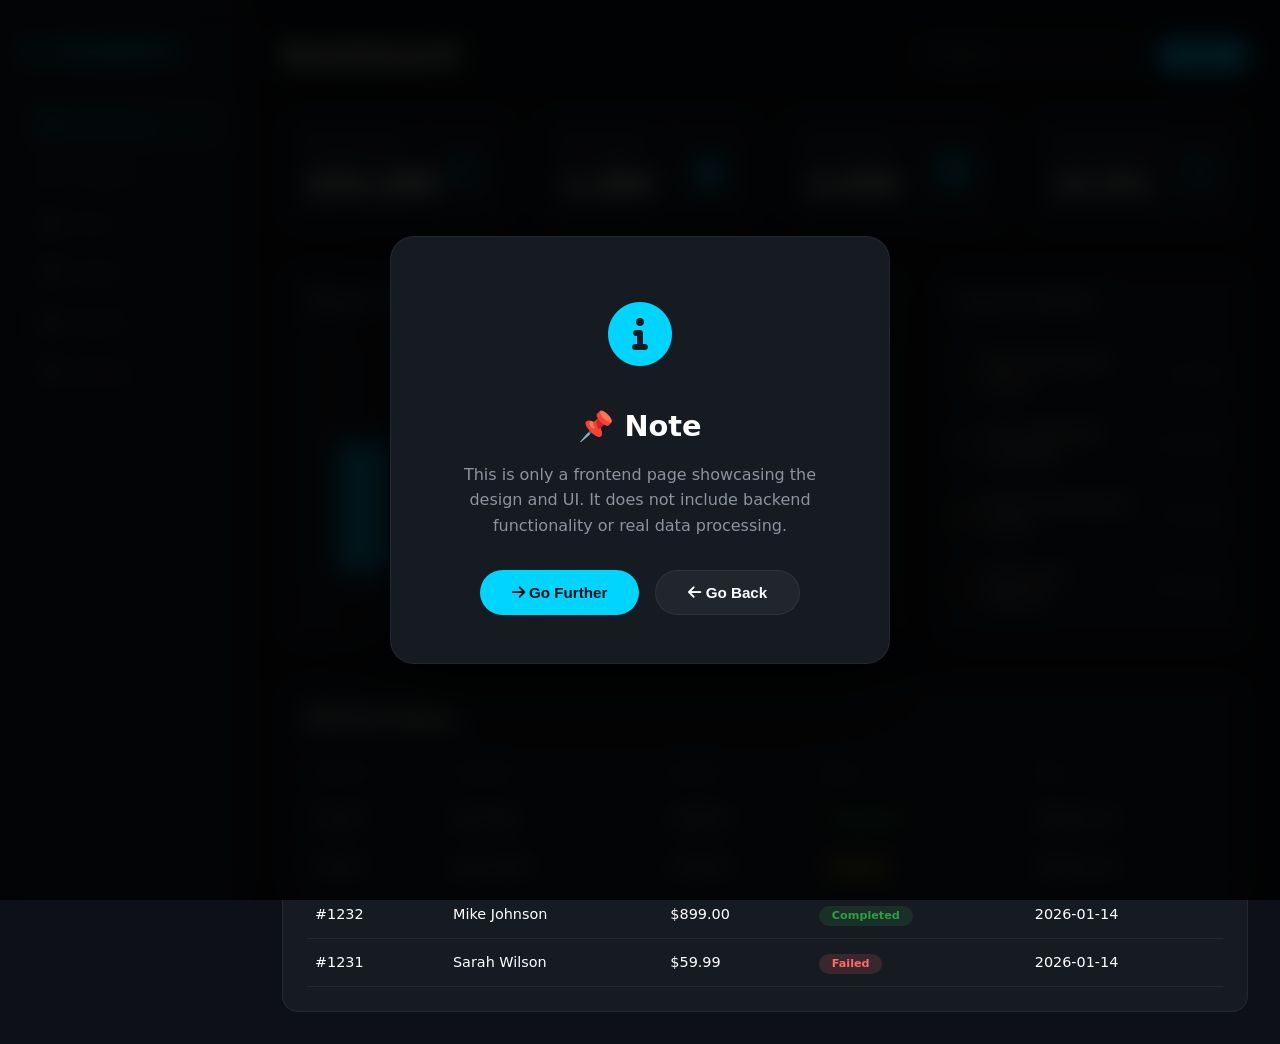
<file: Dashboard Analytics index.html>
<!DOCTYPE html>
<html lang="en">
<head>
  <meta charset="UTF-8">
  <meta name="viewport" content="width=device-width, initial-scale=1.0">
  <title>Dashboard Analytics - Data Visualization</title>
  <link rel="stylesheet" href="https://cdnjs.cloudflare.com/ajax/libs/font-awesome/6.0.0-beta3/css/all.min.css">
  <style>
    * {
      margin: 0;
      padding: 0;
      box-sizing: border-box;
    }

    :root {
      --primary: #00D4FF;
      --primary-dark: #0099CC;
      --secondary: #FF6B6B;
      --accent: #FFD93D;
      --dark: #0D1117;
      --dark-surface: #161B22;
      --text: #FFFFFF;
      --text-muted: #8B949E;
      --border: rgba(255, 255, 255, 0.06);
    }

    body {
      font-family: 'Inter', system-ui, -apple-system, sans-serif;
      background: var(--dark);
      color: var(--text);
      line-height: 1.6;
    }

    .container {
      max-width: 1400px;
      margin: 0 auto;
      padding: 0 2rem;
    }

    /* Sidebar */
    .dashboard {
      display: flex;
      min-height: 100vh;
    }

    .sidebar {
      width: 250px;
      background: var(--dark-surface);
      border-right: 1px solid var(--border);
      padding: 2rem 1.5rem;
      position: fixed;
      top: 0;
      left: 0;
      bottom: 0;
      overflow-y: auto;
    }

    .sidebar-logo {
      font-size: 1.5rem;
      font-weight: 700;
      color: var(--primary);
      margin-bottom: 2rem;
      display: block;
      text-decoration: none;
    }

    .sidebar-nav {
      list-style: none;
    }

    .sidebar-nav li {
      margin-bottom: 0.25rem;
    }

    .sidebar-nav a {
      display: flex;
      align-items: center;
      gap: 0.75rem;
      padding: 0.7rem 1rem;
      border-radius: 10px;
      color: var(--text-muted);
      text-decoration: none;
      transition: all 0.3s;
      font-size: 0.9rem;
    }

    .sidebar-nav a:hover,
    .sidebar-nav a.active {
      background: rgba(0, 212, 255, 0.08);
      color: var(--text);
    }

    .sidebar-nav a.active {
      color: var(--primary);
    }

    .sidebar-nav a i {
      width: 20px;
      text-align: center;
    }

    .main-content {
      margin-left: 250px;
      flex: 1;
      padding: 2rem;
    }

    /* Header */
    .dashboard-header {
      display: flex;
      justify-content: space-between;
      align-items: center;
      margin-bottom: 2rem;
      flex-wrap: wrap;
      gap: 1rem;
    }

    .dashboard-header h1 {
      font-size: 1.8rem;
    }

    .header-actions {
      display: flex;
      gap: 1rem;
      align-items: center;
    }

    .header-actions input {
      background: var(--dark-surface);
      border: 1px solid var(--border);
      border-radius: 50px;
      padding: 0.5rem 1.5rem;
      color: var(--text);
      outline: none;
      font-size: 0.9rem;
    }

    .header-actions input:focus {
      border-color: var(--primary);
    }

    /* Stats Cards */
    .stats-grid {
      display: grid;
      grid-template-columns: repeat(4, 1fr);
      gap: 1.5rem;
      margin-bottom: 2rem;
    }

    .stat-card {
      background: var(--dark-surface);
      border: 1px solid var(--border);
      border-radius: 16px;
      padding: 1.5rem;
      display: flex;
      justify-content: space-between;
      align-items: center;
      transition: all 0.3s;
    }

    .stat-card:hover {
      border-color: rgba(0, 212, 255, 0.2);
      transform: translateY(-2px);
    }

    .stat-info .label {
      color: var(--text-muted);
      font-size: 0.85rem;
    }

    .stat-info .value {
      font-size: 1.8rem;
      font-weight: 700;
      margin-top: 0.25rem;
    }

    .stat-icon {
      width: 50px;
      height: 50px;
      background: rgba(0, 212, 255, 0.08);
      border-radius: 12px;
      display: flex;
      align-items: center;
      justify-content: center;
      font-size: 1.5rem;
      color: var(--primary);
    }

    /* Charts Grid */
    .charts-grid {
      display: grid;
      grid-template-columns: 2fr 1fr;
      gap: 1.5rem;
      margin-bottom: 2rem;
    }

    .chart-card {
      background: var(--dark-surface);
      border: 1px solid var(--border);
      border-radius: 16px;
      padding: 1.5rem;
    }

    .chart-card h3 {
      font-size: 1rem;
      margin-bottom: 1.5rem;
      color: var(--text-muted);
    }

    .chart-placeholder {
      width: 100%;
      height: 250px;
      background: rgba(255, 255, 255, 0.02);
      border-radius: 12px;
      display: flex;
      align-items: flex-end;
      justify-content: center;
      gap: 1.5rem;
      padding: 1rem 2rem;
    }

    .bar {
      flex: 1;
      background: var(--primary);
      border-radius: 6px 6px 0 0;
      min-height: 20px;
      transition: all 0.5s;
      opacity: 0.7;
      position: relative;
    }

    .bar:hover {
      opacity: 1;
    }

    .bar-label {
      position: absolute;
      bottom: -25px;
      left: 50%;
      transform: translateX(-50%);
      font-size: 0.65rem;
      color: var(--text-muted);
    }

    /* Activity List */
    .activity-list {
      list-style: none;
    }

    .activity-item {
      display: flex;
      align-items: center;
      gap: 1rem;
      padding: 0.75rem 0;
      border-bottom: 1px solid var(--border);
    }

    .activity-item:last-child {
      border-bottom: none;
    }

    .activity-dot {
      width: 8px;
      height: 8px;
      border-radius: 50%;
      flex-shrink: 0;
    }

    .activity-dot.green { background: #2EA043; }
    .activity-dot.blue { background: var(--primary); }
    .activity-dot.yellow { background: var(--accent); }
    .activity-dot.red { background: var(--secondary); }

    .activity-text {
      flex: 1;
      font-size: 0.9rem;
    }

    .activity-time {
      color: var(--text-muted);
      font-size: 0.75rem;
    }

    /* Tables */
    .table-section {
      background: var(--dark-surface);
      border: 1px solid var(--border);
      border-radius: 16px;
      padding: 1.5rem;
      overflow-x: auto;
    }

    .table-section h3 {
      margin-bottom: 1rem;
    }

    table {
      width: 100%;
      border-collapse: collapse;
    }

    th {
      text-align: left;
      padding: 0.75rem 0.5rem;
      color: var(--text-muted);
      font-weight: 500;
      font-size: 0.8rem;
      border-bottom: 1px solid var(--border);
    }

    td {
      padding: 0.75rem 0.5rem;
      font-size: 0.9rem;
      border-bottom: 1px solid var(--border);
    }

    .status-badge {
      padding: 0.2rem 0.8rem;
      border-radius: 50px;
      font-size: 0.7rem;
      font-weight: 600;
    }

    .status-badge.completed {
      background: rgba(46, 160, 67, 0.15);
      color: #2EA043;
    }

    .status-badge.pending {
      background: rgba(255, 217, 61, 0.15);
      color: var(--accent);
    }

    .status-badge.failed {
      background: rgba(255, 107, 107, 0.15);
      color: var(--secondary);
    }

    /* Modal Overlay */
    .modal-overlay {
      position: fixed;
      top: 0;
      left: 0;
      right: 0;
      bottom: 0;
      background: rgba(0, 0, 0, 0.85);
      backdrop-filter: blur(12px);
      display: flex;
      align-items: center;
      justify-content: center;
      z-index: 9999;
      padding: 1rem;
      animation: fadeIn 0.3s ease;
    }

    @keyframes fadeIn {
      from { opacity: 0; transform: scale(0.95); }
      to { opacity: 1; transform: scale(1); }
    }

    .modal-content {
      background: var(--dark-surface);
      border: 1px solid var(--border);
      border-radius: 24px;
      padding: 3rem;
      max-width: 500px;
      width: 100%;
      text-align: center;
      box-shadow: 0 30px 80px rgba(0, 0, 0, 0.6);
    }

    .modal-icon {
      font-size: 4rem;
      color: var(--primary);
      margin-bottom: 1rem;
    }

    .modal-content h2 {
      font-size: 1.8rem;
      font-weight: 700;
      margin-bottom: 0.75rem;
    }

    .modal-content p {
      color: var(--text-muted);
      margin-bottom: 2rem;
      line-height: 1.6;
    }

    .modal-buttons {
      display: flex;
      gap: 1rem;
      justify-content: center;
      flex-wrap: wrap;
    }

    .modal-btn-primary {
      background: var(--primary);
      color: var(--dark);
      padding: 0.8rem 2rem;
      border: none;
      border-radius: 50px;
      font-weight: 600;
      cursor: pointer;
      transition: all 0.3s;
      font-size: 0.95rem;
      min-width: 140px;
    }

    .modal-btn-primary:hover {
      transform: translateY(-2px);
      box-shadow: 0 8px 25px rgba(0, 212, 255, 0.3);
    }

    .modal-btn-secondary {
      background: rgba(255, 255, 255, 0.05);
      color: var(--text);
      padding: 0.8rem 2rem;
      border: 1px solid var(--border);
      border-radius: 50px;
      font-weight: 600;
      cursor: pointer;
      transition: all 0.3s;
      font-size: 0.95rem;
      min-width: 140px;
    }

    .modal-btn-secondary:hover {
      background: rgba(255, 255, 255, 0.08);
      transform: translateY(-2px);
    }

    /* Responsive */
    @media (max-width: 1200px) {
      .stats-grid {
        grid-template-columns: repeat(2, 1fr);
      }

      .charts-grid {
        grid-template-columns: 1fr;
      }
    }

    @media (max-width: 768px) {
      .sidebar {
        width: 70px;
        padding: 1rem 0.5rem;
      }

      .sidebar-logo {
        font-size: 1.2rem;
        text-align: center;
      }

      .sidebar-nav a span {
        display: none;
      }

      .sidebar-nav a {
        justify-content: center;
        padding: 0.7rem;
      }

      .main-content {
        margin-left: 70px;
        padding: 1rem;
      }

      .stats-grid {
        grid-template-columns: 1fr;
      }

      .dashboard-header h1 {
        font-size: 1.4rem;
      }

      .header-actions input {
        width: 150px;
      }

      .modal-content {
        padding: 2rem 1.5rem;
      }

      .modal-content h2 {
        font-size: 1.4rem;
      }

      .modal-buttons {
        flex-direction: column;
        align-items: stretch;
      }

      .modal-btn-primary,
      .modal-btn-secondary {
        width: 100%;
        min-width: unset;
      }
    }

    @media (max-width: 480px) {
      .container {
        padding: 0 1rem;
      }

      .main-content {
        padding: 0.75rem;
      }

      .modal-content {
        padding: 1.5rem 1rem;
      }

      .chart-placeholder {
        padding: 0.5rem;
        gap: 0.75rem;
      }
    }
  </style>
</head>
<body>
  <!-- Modal -->
  <div class="modal-overlay" id="projectModal">
    <div class="modal-content">
      <div class="modal-icon">
        <i class="fas fa-info-circle"></i>
      </div>
      <h2>📌 Note</h2>
      <p>This is only a frontend page showcasing the design and UI. It does not include backend functionality or real data processing.</p>
      <div class="modal-buttons">
        <button class="modal-btn-primary" id="stayBtn">
          <i class="fas fa-arrow-right"></i> Go Further
        </button>
        <button class="modal-btn-secondary" id="goBackBtn">
          <i class="fas fa-arrow-left"></i> Go Back
        </button>
      </div>
    </div>
  </div>

  <div class="dashboard">
    <!-- Sidebar -->
    <aside class="sidebar">
      <a href="#" class="sidebar-logo"><i class="fas fa-chart-line"></i> <span>Analytics</span></a>
      <ul class="sidebar-nav">
        <li><a href="#" class="active"><i class="fas fa-home"></i> <span>Dashboard</span></a></li>
        <li><a href="#"><i class="fas fa-chart-bar"></i> <span>Analytics</span></a></li>
        <li><a href="#"><i class="fas fa-users"></i> <span>Users</span></a></li>
        <li><a href="#"><i class="fas fa-shopping-cart"></i> <span>Orders</span></a></li>
        <li><a href="#"><i class="fas fa-file-alt"></i> <span>Reports</span></a></li>
        <li><a href="#"><i class="fas fa-cog"></i> <span>Settings</span></a></li>
      </ul>
    </aside>

    <!-- Main Content -->
    <main class="main-content">
      <!-- Header -->
      <div class="dashboard-header">
        <h1>Dashboard</h1>
        <div class="header-actions">
          <input type="text" placeholder="Search...">
          <button style="background: var(--primary); color: var(--dark); border: none; padding: 0.5rem 1.5rem; border-radius: 50px; font-weight: 600; cursor: pointer;">Export</button>
        </div>
      </div>

      <!-- Stats -->
      <div class="stats-grid">
        <div class="stat-card">
          <div class="stat-info">
            <div class="label">Total Revenue</div>
            <div class="value">$54,289</div>
          </div>
          <div class="stat-icon"><i class="fas fa-dollar-sign"></i></div>
        </div>
        <div class="stat-card">
          <div class="stat-info">
            <div class="label">Total Orders</div>
            <div class="value">1,284</div>
          </div>
          <div class="stat-icon"><i class="fas fa-shopping-bag"></i></div>
        </div>
        <div class="stat-card">
          <div class="stat-info">
            <div class="label">Active Users</div>
            <div class="value">3,456</div>
          </div>
          <div class="stat-icon"><i class="fas fa-users"></i></div>
        </div>
        <div class="stat-card">
          <div class="stat-info">
            <div class="label">Conversion Rate</div>
            <div class="value">12.5%</div>
          </div>
          <div class="stat-icon"><i class="fas fa-percentage"></i></div>
        </div>
      </div>

      <!-- Charts -->
      <div class="charts-grid">
        <div class="chart-card">
          <h3>Weekly Revenue</h3>
          <div class="chart-placeholder">
            <div class="bar" style="height: 60%; background: var(--primary);">
              <span class="bar-label">Mon</span>
            </div>
            <div class="bar" style="height: 85%; background: var(--primary);">
              <span class="bar-label">Tue</span>
            </div>
            <div class="bar" style="height: 45%; background: var(--primary);">
              <span class="bar-label">Wed</span>
            </div>
            <div class="bar" style="height: 95%; background: var(--primary);">
              <span class="bar-label">Thu</span>
            </div>
            <div class="bar" style="height: 70%; background: var(--primary);">
              <span class="bar-label">Fri</span>
            </div>
            <div class="bar" style="height: 100%; background: var(--primary);">
              <span class="bar-label">Sat</span>
            </div>
            <div class="bar" style="height: 55%; background: var(--primary);">
              <span class="bar-label">Sun</span>
            </div>
          </div>
        </div>

        <div class="chart-card">
          <h3>Recent Activity</h3>
          <ul class="activity-list">
            <li class="activity-item">
              <span class="activity-dot green"></span>
              <span class="activity-text">New order placed #1234</span>
              <span class="activity-time">2 min ago</span>
            </li>
            <li class="activity-item">
              <span class="activity-dot blue"></span>
              <span class="activity-text">User registration completed</span>
              <span class="activity-time">15 min ago</span>
            </li>
            <li class="activity-item">
              <span class="activity-dot yellow"></span>
              <span class="activity-text">Payment pending for #1232</span>
              <span class="activity-time">1 hour ago</span>
            </li>
            <li class="activity-item">
              <span class="activity-dot red"></span>
              <span class="activity-text">Server error detected</span>
              <span class="activity-time">2 hours ago</span>
            </li>
          </ul>
        </div>
      </div>

      <!-- Table -->
      <div class="table-section">
        <h3>Recent Orders</h3>
        <table>
          <thead>
            <tr>
              <th>Order ID</th>
              <th>Customer</th>
              <th>Amount</th>
              <th>Status</th>
              <th>Date</th>
            </tr>
          </thead>
          <tbody>
            <tr>
              <td>#1234</td>
              <td>John Doe</td>
              <td>$249.00</td>
              <td><span class="status-badge completed">Completed</span></td>
              <td>2026-01-15</td>
            </tr>
            <tr>
              <td>#1233</td>
              <td>Jane Smith</td>
              <td>$129.50</td>
              <td><span class="status-badge pending">Pending</span></td>
              <td>2026-01-15</td>
            </tr>
            <tr>
              <td>#1232</td>
              <td>Mike Johnson</td>
              <td>$899.00</td>
              <td><span class="status-badge completed">Completed</span></td>
              <td>2026-01-14</td>
            </tr>
            <tr>
              <td>#1231</td>
              <td>Sarah Wilson</td>
              <td>$59.99</td>
              <td><span class="status-badge failed">Failed</span></td>
              <td>2026-01-14</td>
            </tr>
          </tbody>
        </table>
      </div>
    </main>
  </div>

  <script>
    const modal = document.getElementById('projectModal');
    const stayBtn = document.getElementById('stayBtn');
    const goBackBtn = document.getElementById('goBackBtn');

    stayBtn.addEventListener('click', () => {
      modal.style.display = 'none';
    });

    goBackBtn.addEventListener('click', () => {
      window.location.href = 'index.html';
    });
  </script>
</body>
</html>
</file>
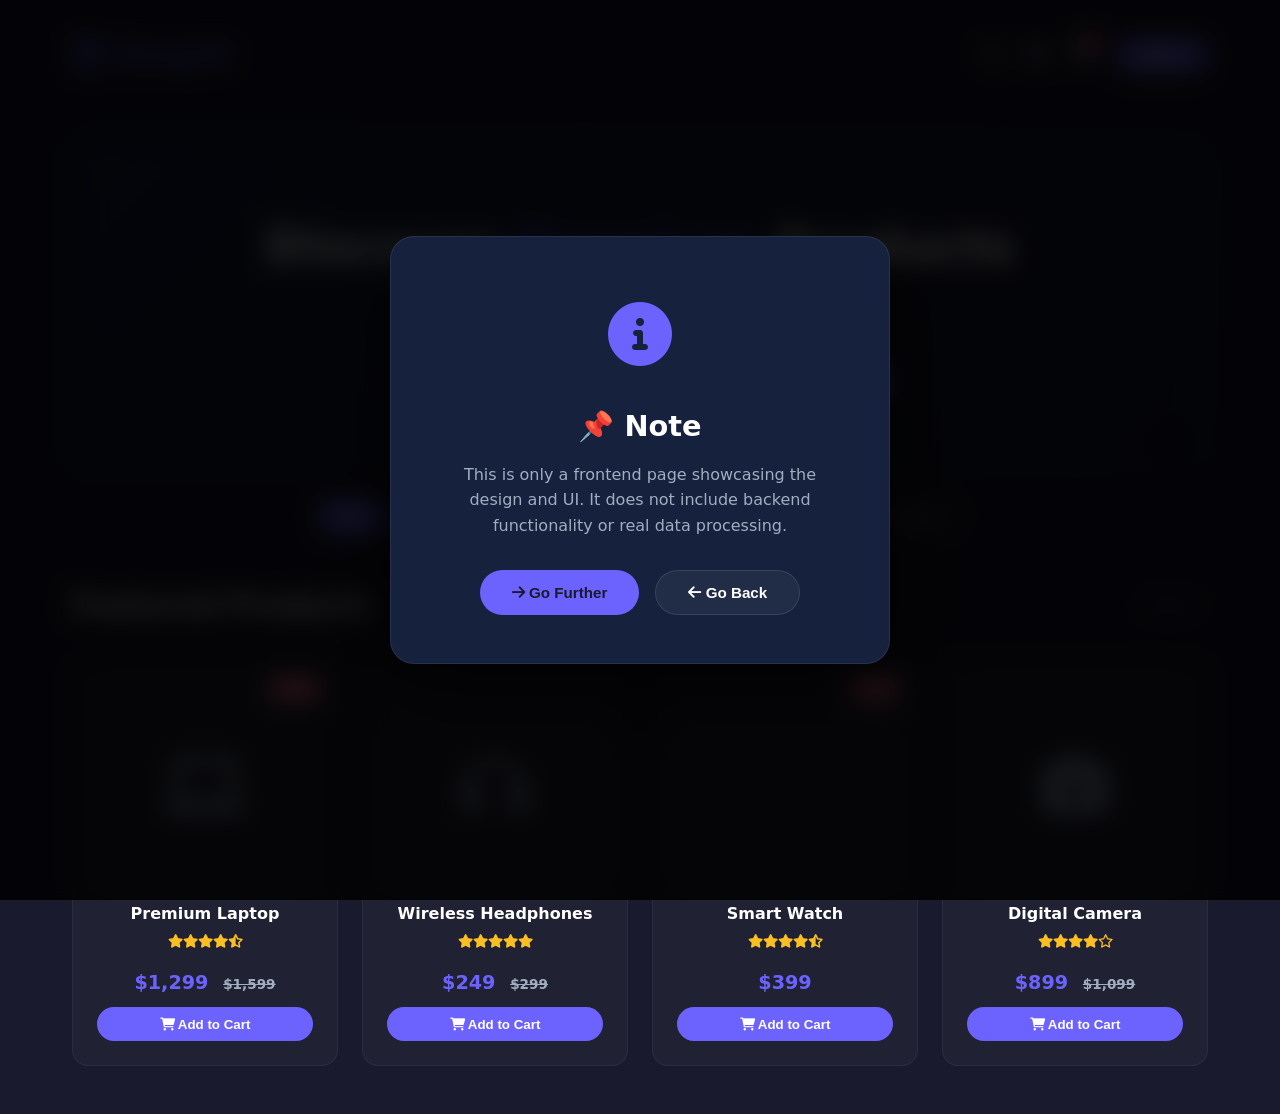
<file: E-commerce UI Kit index.html>
<!DOCTYPE html>
<html lang="en">
<head>
  <meta charset="UTF-8">
  <meta name="viewport" content="width=device-width, initial-scale=1.0">
  <title>E-commerce UI Kit - Modern Store</title>
  <link rel="stylesheet" href="https://cdnjs.cloudflare.com/ajax/libs/font-awesome/6.0.0-beta3/css/all.min.css">
  <style>
    * {
      margin: 0;
      padding: 0;
      box-sizing: border-box;
    }

    :root {
      --primary: #6C63FF;
      --primary-dark: #5A52D5;
      --secondary: #FF6584;
      --dark: #1A1A2E;
      --dark-surface: #16213E;
      --text: #FFFFFF;
      --text-muted: #a0aec0;
      --card-bg: rgba(255, 255, 255, 0.03);
    }

    body {
      font-family: 'Inter', system-ui, -apple-system, sans-serif;
      background: var(--dark);
      color: var(--text);
      line-height: 1.6;
    }

    .container {
      max-width: 1200px;
      margin: 0 auto;
      padding: 0 2rem;
    }

    /* Header */
    .header {
      padding: 2rem 0;
      border-bottom: 1px solid rgba(255, 255, 255, 0.05);
      display: flex;
      justify-content: space-between;
      align-items: center;
      flex-wrap: wrap;
      gap: 1rem;
    }

    .logo {
      font-size: 1.8rem;
      font-weight: 700;
      color: var(--primary);
      text-decoration: none;
    }

    .header-actions {
      display: flex;
      gap: 1.5rem;
      align-items: center;
    }

    .header-actions i {
      font-size: 1.2rem;
      color: var(--text-muted);
      cursor: pointer;
      transition: color 0.3s;
    }

    .header-actions i:hover {
      color: var(--text);
    }

    .cart-badge {
      position: relative;
    }

    .cart-badge::after {
      content: '3';
      position: absolute;
      top: -8px;
      right: -8px;
      background: var(--secondary);
      color: white;
      font-size: 0.6rem;
      padding: 0.15rem 0.4rem;
      border-radius: 50%;
    }

    /* Hero */
    .hero-banner {
      padding: 4rem 0;
      background: linear-gradient(135deg, var(--dark-surface), var(--dark));
      border-radius: 20px;
      margin: 2rem 0;
      text-align: center;
      border: 1px solid rgba(255, 255, 255, 0.05);
    }

    .hero-banner h1 {
      font-size: 3rem;
      font-weight: 800;
      margin-bottom: 1rem;
    }

    .hero-banner .highlight {
      color: var(--primary);
    }

    .hero-banner p {
      color: var(--text-muted);
      max-width: 500px;
      margin: 0 auto 2rem;
    }

    .search-bar {
      max-width: 500px;
      margin: 0 auto;
      display: flex;
      background: rgba(255, 255, 255, 0.05);
      border-radius: 50px;
      border: 1px solid rgba(255, 255, 255, 0.05);
      overflow: hidden;
    }

    .search-bar input {
      flex: 1;
      background: transparent;
      border: none;
      padding: 0.8rem 1.5rem;
      color: var(--text);
      outline: none;
      font-size: 0.95rem;
    }

    .search-bar button {
      background: var(--primary);
      border: none;
      color: white;
      padding: 0.8rem 2rem;
      cursor: pointer;
      font-weight: 600;
      transition: background 0.3s;
    }

    .search-bar button:hover {
      background: var(--primary-dark);
    }

    /* Categories */
    .categories {
      display: flex;
      gap: 1rem;
      flex-wrap: wrap;
      margin: 2rem 0;
      justify-content: center;
    }

    .category-btn {
      background: rgba(255, 255, 255, 0.03);
      border: 1px solid rgba(255, 255, 255, 0.05);
      color: var(--text-muted);
      padding: 0.5rem 1.5rem;
      border-radius: 50px;
      cursor: pointer;
      transition: all 0.3s;
      font-size: 0.9rem;
    }

    .category-btn:hover,
    .category-btn.active {
      background: var(--primary);
      color: white;
      border-color: var(--primary);
    }

    /* Products Grid */
    .products-header {
      display: flex;
      justify-content: space-between;
      align-items: center;
      margin: 3rem 0 2rem;
    }

    .products-header h2 {
      font-size: 1.8rem;
    }

    .products-grid {
      display: grid;
      grid-template-columns: repeat(4, 1fr);
      gap: 1.5rem;
      margin-bottom: 3rem;
    }

    .product-card {
      background: var(--card-bg);
      border: 1px solid rgba(255, 255, 255, 0.05);
      border-radius: 16px;
      padding: 1.5rem;
      transition: all 0.3s;
      text-align: center;
    }

    .product-card:hover {
      transform: translateY(-5px);
      border-color: rgba(108, 99, 255, 0.2);
      box-shadow: 0 20px 40px rgba(0, 0, 0, 0.3);
    }

    .product-image {
      width: 100%;
      height: 200px;
      background: rgba(255, 255, 255, 0.02);
      border-radius: 12px;
      display: flex;
      align-items: center;
      justify-content: center;
      margin-bottom: 1rem;
      font-size: 4rem;
      color: var(--text-muted);
    }

    .product-card h3 {
      font-size: 1rem;
      margin-bottom: 0.25rem;
    }

    .product-card .price {
      color: var(--primary);
      font-size: 1.2rem;
      font-weight: 700;
      margin: 0.5rem 0;
    }

    .product-card .old-price {
      color: var(--text-muted);
      font-size: 0.85rem;
      text-decoration: line-through;
      margin-left: 0.5rem;
    }

    .product-rating {
      color: #FBBF24;
      font-size: 0.85rem;
      margin-bottom: 1rem;
    }

    .add-to-cart {
      width: 100%;
      background: var(--primary);
      color: white;
      border: none;
      padding: 0.6rem;
      border-radius: 50px;
      cursor: pointer;
      font-weight: 600;
      transition: background 0.3s;
    }

    .add-to-cart:hover {
      background: var(--primary-dark);
    }

    .product-badge {
      position: absolute;
      top: 1rem;
      right: 1rem;
      background: var(--secondary);
      color: white;
      padding: 0.2rem 0.8rem;
      border-radius: 50px;
      font-size: 0.7rem;
      font-weight: 600;
    }

    .product-card {
      position: relative;
    }

    /* Modal Overlay */
    .modal-overlay {
      position: fixed;
      top: 0;
      left: 0;
      right: 0;
      bottom: 0;
      background: rgba(0, 0, 0, 0.85);
      backdrop-filter: blur(12px);
      display: flex;
      align-items: center;
      justify-content: center;
      z-index: 9999;
      padding: 1rem;
      animation: fadeIn 0.3s ease;
    }

    @keyframes fadeIn {
      from { opacity: 0; transform: scale(0.95); }
      to { opacity: 1; transform: scale(1); }
    }

    .modal-content {
      background: var(--dark-surface);
      border: 1px solid rgba(255, 255, 255, 0.08);
      border-radius: 24px;
      padding: 3rem;
      max-width: 500px;
      width: 100%;
      text-align: center;
      box-shadow: 0 30px 80px rgba(0, 0, 0, 0.6);
    }

    .modal-icon {
      font-size: 4rem;
      color: var(--primary);
      margin-bottom: 1rem;
    }

    .modal-content h2 {
      font-size: 1.8rem;
      font-weight: 700;
      margin-bottom: 0.75rem;
    }

    .modal-content p {
      color: var(--text-muted);
      margin-bottom: 2rem;
      line-height: 1.6;
    }

    .modal-buttons {
      display: flex;
      gap: 1rem;
      justify-content: center;
      flex-wrap: wrap;
    }

    .modal-btn-primary {
      background: var(--primary);
      color: var(--dark);
      padding: 0.8rem 2rem;
      border: none;
      border-radius: 50px;
      font-weight: 600;
      cursor: pointer;
      transition: all 0.3s;
      font-size: 0.95rem;
      min-width: 140px;
    }

    .modal-btn-primary:hover {
      transform: translateY(-2px);
      box-shadow: 0 8px 25px rgba(108, 99, 255, 0.3);
    }

    .modal-btn-secondary {
      background: rgba(255, 255, 255, 0.05);
      color: var(--text);
      padding: 0.8rem 2rem;
      border: 1px solid rgba(255, 255, 255, 0.1);
      border-radius: 50px;
      font-weight: 600;
      cursor: pointer;
      transition: all 0.3s;
      font-size: 0.95rem;
      min-width: 140px;
    }

    .modal-btn-secondary:hover {
      background: rgba(255, 255, 255, 0.1);
      transform: translateY(-2px);
    }

    /* Responsive */
    @media (max-width: 1024px) {
      .products-grid {
        grid-template-columns: repeat(3, 1fr);
      }

      .modal-content {
        padding: 2rem 1.5rem;
      }
    }

    @media (max-width: 768px) {
      .products-grid {
        grid-template-columns: repeat(2, 1fr);
      }

      .hero-banner h1 {
        font-size: 2.2rem;
      }

      .header {
        flex-direction: column;
        align-items: stretch;
        text-align: center;
      }

      .header-actions {
        justify-content: center;
      }

      .modal-content h2 {
        font-size: 1.4rem;
      }

      .modal-buttons {
        flex-direction: column;
        align-items: stretch;
      }

      .modal-btn-primary,
      .modal-btn-secondary {
        width: 100%;
        min-width: unset;
      }
    }

    @media (max-width: 480px) {
      .products-grid {
        grid-template-columns: 1fr;
      }

      .container {
        padding: 0 1rem;
      }

      .modal-content {
        padding: 1.5rem 1rem;
      }
    }
  </style>
</head>
<body>
  <!-- Modal -->
  <div class="modal-overlay" id="projectModal">
    <div class="modal-content">
      <div class="modal-icon">
        <i class="fas fa-info-circle"></i>
      </div>
      <h2>📌 Note</h2>
      <p>This is only a frontend page showcasing the design and UI. It does not include backend functionality or real data processing.</p>
      <div class="modal-buttons">
        <button class="modal-btn-primary" id="stayBtn">
          <i class="fas fa-arrow-right"></i> Go Further
        </button>
        <button class="modal-btn-secondary" id="goBackBtn">
          <i class="fas fa-arrow-left"></i> Go Back
        </button>
      </div>
    </div>
  </div>

  <div class="container">
    <!-- Header -->
    <header class="header">
      <a href="#" class="logo"><i class="fas fa-store"></i> ShopUI</a>
      <div class="header-actions">
        <i class="fas fa-search"></i>
        <i class="fas fa-heart"></i>
        <div class="cart-badge">
          <i class="fas fa-shopping-cart"></i>
        </div>
        <button style="background: var(--primary); color: white; border: none; padding: 0.5rem 1.5rem; border-radius: 50px; font-weight: 600; cursor: pointer;">Sign In</button>
      </div>
    </header>

    <!-- Hero Banner -->
    <section class="hero-banner">
      <h1>Discover <span class="highlight">Premium</span> Products</h1>
      <p>Curated collections of high-quality items at the best prices</p>
      <div class="search-bar">
        <input type="text" placeholder="Search products...">
        <button><i class="fas fa-search"></i> Search</button>
      </div>
    </section>

    <!-- Categories -->
    <div class="categories">
      <button class="category-btn active">All</button>
      <button class="category-btn">Electronics</button>
      <button class="category-btn">Fashion</button>
      <button class="category-btn">Home</button>
      <button class="category-btn">Beauty</button>
      <button class="category-btn">Sports</button>
    </div>

    <!-- Products -->
    <div class="products-header">
      <h2>Featured Products</h2>
      <button style="background: transparent; border: none; color: var(--primary); cursor: pointer;">View All →</button>
    </div>

    <div class="products-grid">
      <div class="product-card">
        <div class="product-image">
          <i class="fas fa-laptop"></i>
        </div>
        <span class="product-badge">Sale</span>
        <h3>Premium Laptop</h3>
        <div class="product-rating">
          <i class="fas fa-star"></i><i class="fas fa-star"></i><i class="fas fa-star"></i><i class="fas fa-star"></i><i class="fas fa-star-half-alt"></i>
        </div>
        <div class="price">
          $1,299 <span class="old-price">$1,599</span>
        </div>
        <button class="add-to-cart"><i class="fas fa-shopping-cart"></i> Add to Cart</button>
      </div>

      <div class="product-card">
        <div class="product-image">
          <i class="fas fa-headphones"></i>
        </div>
        <h3>Wireless Headphones</h3>
        <div class="product-rating">
          <i class="fas fa-star"></i><i class="fas fa-star"></i><i class="fas fa-star"></i><i class="fas fa-star"></i><i class="fas fa-star"></i>
        </div>
        <div class="price">
          $249 <span class="old-price">$299</span>
        </div>
        <button class="add-to-cart"><i class="fas fa-shopping-cart"></i> Add to Cart</button>
      </div>

      <div class="product-card">
        <div class="product-image">
          <i class="fas fa-watch"></i>
        </div>
        <span class="product-badge">New</span>
        <h3>Smart Watch</h3>
        <div class="product-rating">
          <i class="fas fa-star"></i><i class="fas fa-star"></i><i class="fas fa-star"></i><i class="fas fa-star"></i><i class="fas fa-star-half-alt"></i>
        </div>
        <div class="price">
          $399
        </div>
        <button class="add-to-cart"><i class="fas fa-shopping-cart"></i> Add to Cart</button>
      </div>

      <div class="product-card">
        <div class="product-image">
          <i class="fas fa-camera"></i>
        </div>
        <h3>Digital Camera</h3>
        <div class="product-rating">
          <i class="fas fa-star"></i><i class="fas fa-star"></i><i class="fas fa-star"></i><i class="fas fa-star"></i><i class="far fa-star"></i>
        </div>
        <div class="price">
          $899 <span class="old-price">$1,099</span>
        </div>
        <button class="add-to-cart"><i class="fas fa-shopping-cart"></i> Add to Cart</button>
      </div>
    </div>
  </div>

  <script>
    const modal = document.getElementById('projectModal');
    const stayBtn = document.getElementById('stayBtn');
    const goBackBtn = document.getElementById('goBackBtn');

    stayBtn.addEventListener('click', () => {
      modal.style.display = 'none';
    });

    goBackBtn.addEventListener('click', () => {
      window.location.href = 'index.html';
    });
  </script>
</body>
</html>
</file>
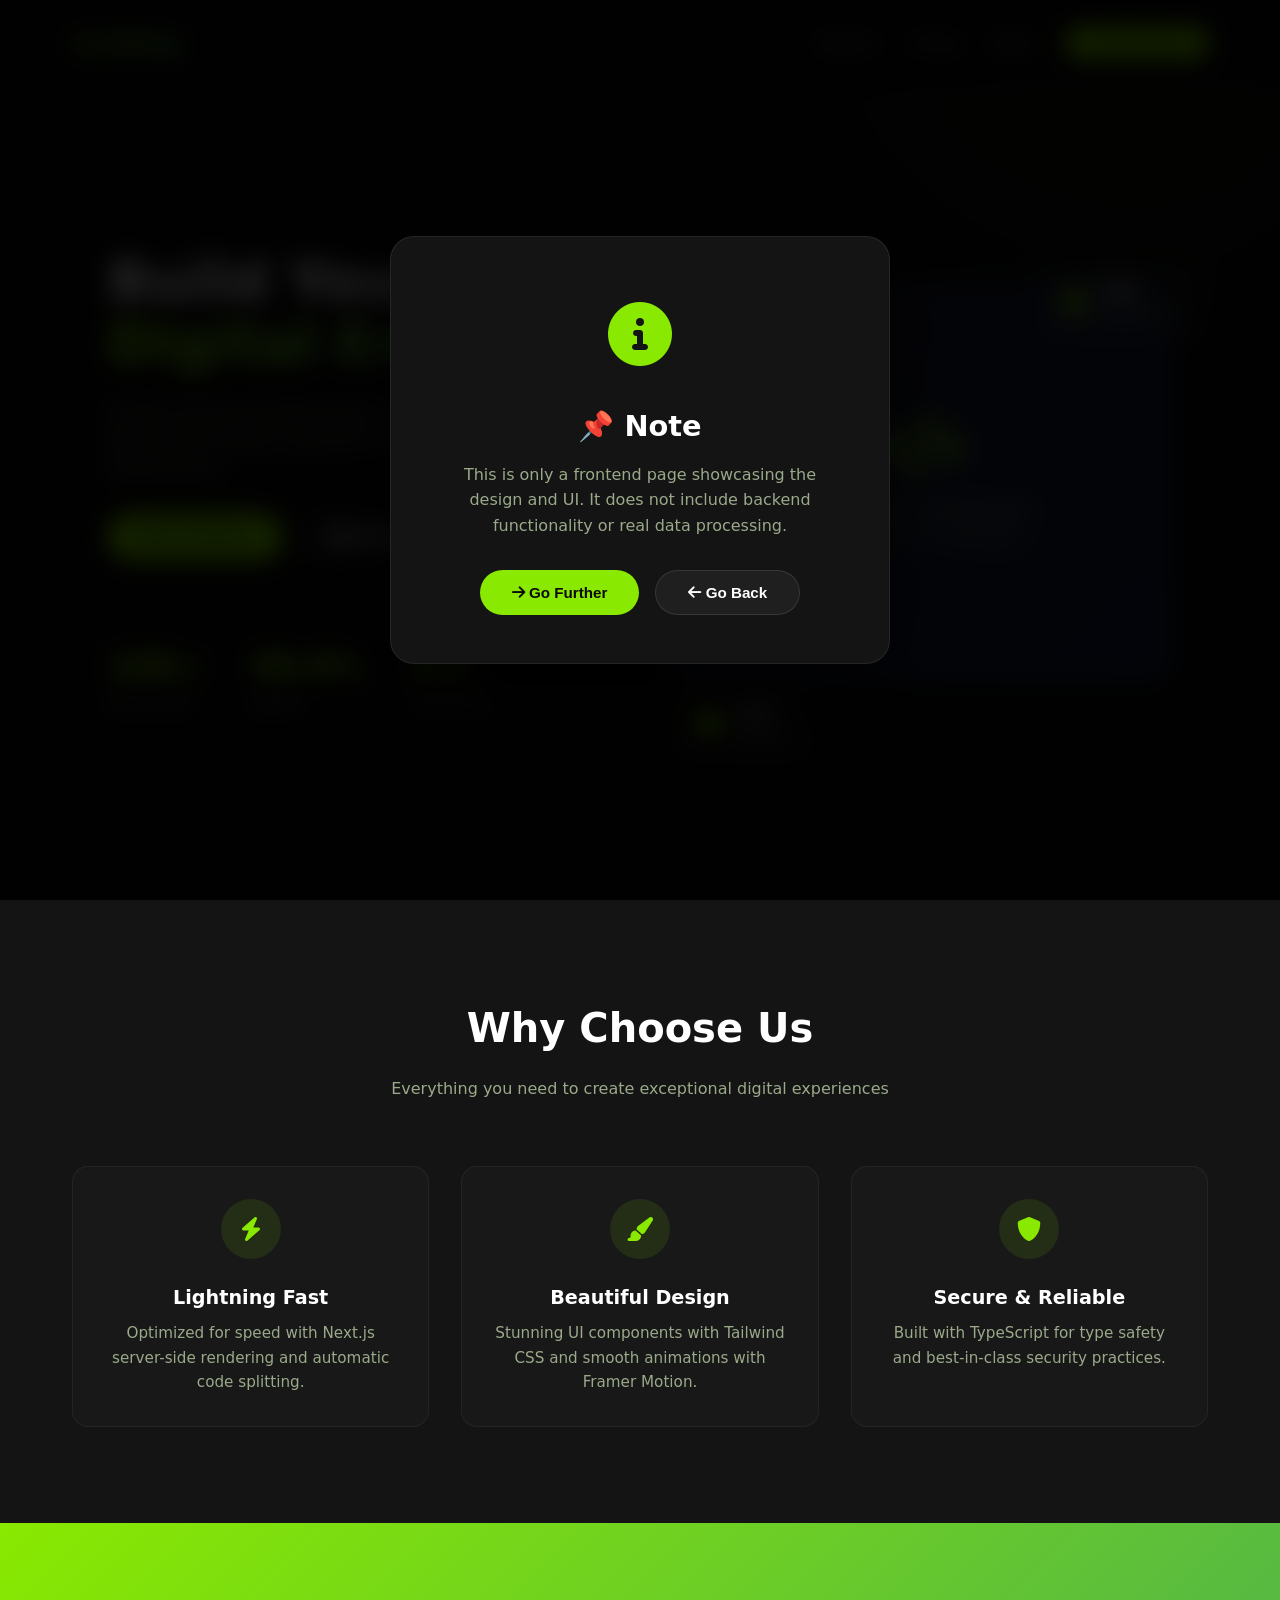
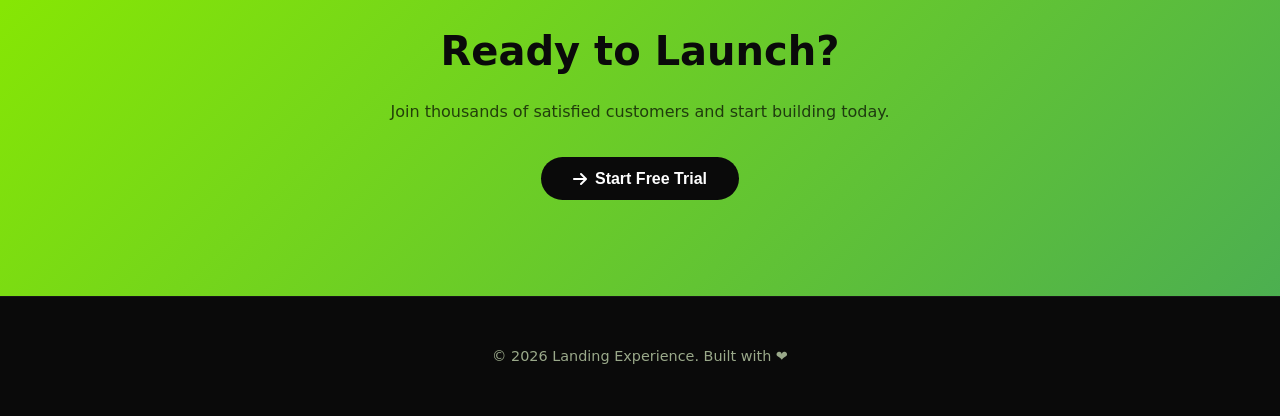
<file: Landing Page index.html>
<!DOCTYPE html>
<html lang="en">
<head>
  <meta charset="UTF-8">
  <meta name="viewport" content="width=device-width, initial-scale=1.0">
  <title>Landing Experience - Premium Landing Page</title>
  <link rel="stylesheet" href="https://cdnjs.cloudflare.com/ajax/libs/font-awesome/6.0.0-beta3/css/all.min.css">
  <style>
    * {
      margin: 0;
      padding: 0;
      box-sizing: border-box;
    }

    :root {
      --primary: #89E900;
      --primary-dark: #6fb400;
      --dark: #0a0a0a;
      --dark-surface: #141414;
      --text: #ffffff;
      --text-muted: #9aa98a;
      --gradient: linear-gradient(135deg, #89E900, #4CAF50);
    }

    body {
      font-family: 'Inter', system-ui, -apple-system, sans-serif;
      background: var(--dark);
      color: var(--text);
      line-height: 1.6;
      overflow-x: hidden;
    }

    .container {
      max-width: 1200px;
      margin: 0 auto;
      padding: 0 2rem;
    }

    /* Navigation */
    .navbar {
      padding: 1.5rem 0;
      border-bottom: 1px solid rgba(255, 255, 255, 0.05);
      position: fixed;
      top: 0;
      left: 0;
      right: 0;
      background: rgba(10, 10, 10, 0.95);
      backdrop-filter: blur(20px);
      z-index: 1000;
      transition: all 0.3s;
    }

    .navbar.scrolled {
      box-shadow: 0 4px 30px rgba(0, 0, 0, 0.3);
    }

    .nav-container {
      max-width: 1200px;
      margin: 0 auto;
      padding: 0 2rem;
      display: flex;
      justify-content: space-between;
      align-items: center;
    }

    .logo {
      font-size: 1.5rem;
      font-weight: 700;
      background: var(--gradient);
      -webkit-background-clip: text;
      -webkit-text-fill-color: transparent;
      text-decoration: none;
    }

    .nav-links {
      display: flex;
      gap: 2rem;
      list-style: none;
      align-items: center;
    }

    .nav-links a {
      color: var(--text-muted);
      text-decoration: none;
      font-size: 0.9rem;
      transition: color 0.3s;
    }

    .nav-links a:hover {
      color: var(--text);
    }

    .nav-cta {
      background: var(--primary);
      color: var(--dark) !important;
      padding: 0.5rem 1.5rem;
      border-radius: 50px;
      font-weight: 600;
    }

    .nav-cta:hover {
      background: var(--primary-dark) !important;
      color: var(--dark) !important;
    }

    /* Hero Section */
    .hero {
      padding: 10rem 0 6rem;
      min-height: 100vh;
      display: flex;
      align-items: center;
      position: relative;
      overflow: hidden;
    }

    .hero::before {
      content: '';
      position: absolute;
      top: -50%;
      right: -20%;
      width: 800px;
      height: 800px;
      background: radial-gradient(circle, rgba(137, 233, 0, 0.08), transparent 70%);
      border-radius: 50%;
      pointer-events: none;
    }

    .hero-grid {
      display: grid;
      grid-template-columns: 1fr 1fr;
      gap: 4rem;
      align-items: center;
      position: relative;
      z-index: 1;
    }

    .hero-content h1 {
      font-size: 3.5rem;
      font-weight: 800;
      line-height: 1.1;
      margin-bottom: 1.5rem;
    }

    .hero-content .highlight {
      background: var(--gradient);
      -webkit-background-clip: text;
      -webkit-text-fill-color: transparent;
    }

    .hero-content p {
      font-size: 1.1rem;
      color: var(--text-muted);
      margin-bottom: 2rem;
      max-width: 500px;
    }

    .hero-buttons {
      display: flex;
      gap: 1rem;
      flex-wrap: wrap;
    }

    .btn-primary {
      background: var(--primary);
      color: var(--dark);
      padding: 0.8rem 2rem;
      border: none;
      border-radius: 50px;
      font-weight: 600;
      font-size: 1rem;
      cursor: pointer;
      transition: all 0.3s;
      display: inline-flex;
      align-items: center;
      gap: 0.5rem;
    }

    .btn-primary:hover {
      transform: translateY(-2px);
      box-shadow: 0 10px 30px rgba(137, 233, 0, 0.3);
    }

    .btn-secondary {
      background: rgba(255, 255, 255, 0.05);
      color: var(--text);
      padding: 0.8rem 2rem;
      border: 1px solid rgba(255, 255, 255, 0.1);
      border-radius: 50px;
      font-weight: 600;
      font-size: 1rem;
      cursor: pointer;
      transition: all 0.3s;
      display: inline-flex;
      align-items: center;
      gap: 0.5rem;
      text-decoration: none;
    }

    .btn-secondary:hover {
      background: rgba(255, 255, 255, 0.1);
      transform: translateY(-2px);
    }

    .hero-stats {
      display: flex;
      gap: 3rem;
      margin-top: 3rem;
      padding-top: 2rem;
      border-top: 1px solid rgba(255, 255, 255, 0.05);
    }

    .stat-item .number {
      font-size: 2rem;
      font-weight: 700;
      color: var(--primary);
    }

    .stat-item .label {
      font-size: 0.85rem;
      color: var(--text-muted);
    }

    .hero-image {
      position: relative;
    }

    .hero-image img {
      width: 100%;
      border-radius: 20px;
      box-shadow: 0 30px 60px rgba(0, 0, 0, 0.5);
    }

    .floating-card {
      position: absolute;
      background: rgba(255, 255, 255, 0.03);
      backdrop-filter: blur(20px);
      border: 1px solid rgba(255, 255, 255, 0.05);
      border-radius: 12px;
      padding: 1rem 1.5rem;
      display: flex;
      align-items: center;
      gap: 1rem;
      animation: float 3s ease-in-out infinite;
    }

    .floating-card:nth-child(1) {
      bottom: -20px;
      left: -30px;
    }

    .floating-card:nth-child(2) {
      top: -20px;
      right: -30px;
      animation-delay: 1.5s;
    }

    @keyframes float {
      0%, 100% { transform: translateY(0px); }
      50% { transform: translateY(-10px); }
    }

    .floating-card i {
      font-size: 1.5rem;
      color: var(--primary);
    }

    /* Features Section */
    .features {
      padding: 6rem 0;
      background: var(--dark-surface);
    }

    .section-header {
      text-align: center;
      margin-bottom: 4rem;
    }

    .section-header h2 {
      font-size: 2.5rem;
      font-weight: 700;
      margin-bottom: 1rem;
    }

    .section-header p {
      color: var(--text-muted);
      max-width: 600px;
      margin: 0 auto;
    }

    .features-grid {
      display: grid;
      grid-template-columns: repeat(3, 1fr);
      gap: 2rem;
    }

    .feature-card {
      background: rgba(255, 255, 255, 0.02);
      border: 1px solid rgba(255, 255, 255, 0.05);
      border-radius: 16px;
      padding: 2rem;
      text-align: center;
      transition: all 0.3s;
    }

    .feature-card:hover {
      transform: translateY(-5px);
      border-color: rgba(137, 233, 0, 0.2);
      box-shadow: 0 20px 40px rgba(0, 0, 0, 0.3);
    }

    .feature-icon {
      width: 60px;
      height: 60px;
      background: rgba(137, 233, 0, 0.1);
      border-radius: 50%;
      display: flex;
      align-items: center;
      justify-content: center;
      margin: 0 auto 1.5rem;
      font-size: 1.5rem;
      color: var(--primary);
    }

    .feature-card h3 {
      font-size: 1.2rem;
      margin-bottom: 0.5rem;
    }

    .feature-card p {
      color: var(--text-muted);
      font-size: 0.95rem;
    }

    /* CTA Section */
    .cta-section {
      padding: 6rem 0;
      background: var(--gradient);
      text-align: center;
    }

    .cta-section h2 {
      font-size: 2.5rem;
      color: var(--dark);
      margin-bottom: 1rem;
    }

    .cta-section p {
      color: rgba(0, 0, 0, 0.7);
      max-width: 500px;
      margin: 0 auto 2rem;
    }

    .cta-section .btn-primary {
      background: var(--dark);
      color: var(--text);
    }

    .cta-section .btn-primary:hover {
      background: #1a1a1a;
      box-shadow: 0 10px 30px rgba(0, 0, 0, 0.3);
    }

    /* Footer */
    .footer {
      padding: 3rem 0;
      border-top: 1px solid rgba(255, 255, 255, 0.05);
      text-align: center;
      color: var(--text-muted);
      font-size: 0.9rem;
    }

    /* Modal Overlay */
    .modal-overlay {
      position: fixed;
      top: 0;
      left: 0;
      right: 0;
      bottom: 0;
      background: rgba(0, 0, 0, 0.85);
      backdrop-filter: blur(12px);
      display: flex;
      align-items: center;
      justify-content: center;
      z-index: 9999;
      padding: 1rem;
      animation: fadeIn 0.3s ease;
    }

    @keyframes fadeIn {
      from { opacity: 0; transform: scale(0.95); }
      to { opacity: 1; transform: scale(1); }
    }

    .modal-content {
      background: var(--dark-surface);
      border: 1px solid rgba(255, 255, 255, 0.08);
      border-radius: 24px;
      padding: 3rem;
      max-width: 500px;
      width: 100%;
      text-align: center;
      box-shadow: 0 30px 80px rgba(0, 0, 0, 0.6);
    }

    .modal-icon {
      font-size: 4rem;
      color: var(--primary);
      margin-bottom: 1rem;
    }

    .modal-content h2 {
      font-size: 1.8rem;
      font-weight: 700;
      margin-bottom: 0.75rem;
    }

    .modal-content p {
      color: var(--text-muted);
      margin-bottom: 2rem;
      line-height: 1.6;
    }

    .modal-buttons {
      display: flex;
      gap: 1rem;
      justify-content: center;
      flex-wrap: wrap;
    }

    .modal-btn-primary {
      background: var(--primary);
      color: var(--dark);
      padding: 0.8rem 2rem;
      border: none;
      border-radius: 50px;
      font-weight: 600;
      cursor: pointer;
      transition: all 0.3s;
      font-size: 0.95rem;
      min-width: 140px;
    }

    .modal-btn-primary:hover {
      transform: translateY(-2px);
      box-shadow: 0 8px 25px rgba(137, 233, 0, 0.3);
    }

    .modal-btn-secondary {
      background: rgba(255, 255, 255, 0.05);
      color: var(--text);
      padding: 0.8rem 2rem;
      border: 1px solid rgba(255, 255, 255, 0.1);
      border-radius: 50px;
      font-weight: 600;
      cursor: pointer;
      transition: all 0.3s;
      font-size: 0.95rem;
      min-width: 140px;
    }

    .modal-btn-secondary:hover {
      background: rgba(255, 255, 255, 0.1);
      transform: translateY(-2px);
    }

    /* Responsive */
    @media (max-width: 1024px) {
      .hero-grid {
        grid-template-columns: 1fr;
        gap: 3rem;
      }

      .hero-content h1 {
        font-size: 2.8rem;
      }

      .features-grid {
        grid-template-columns: repeat(2, 1fr);
      }

      .modal-content {
        padding: 2rem 1.5rem;
        margin: 1rem;
      }
    }

    @media (max-width: 768px) {
      .nav-links {
        display: none;
      }

      .hero-content h1 {
        font-size: 2.2rem;
      }

      .hero-stats {
        gap: 1.5rem;
        flex-wrap: wrap;
      }

      .features-grid {
        grid-template-columns: 1fr;
      }

      .floating-card {
        display: none;
      }

      .modal-content h2 {
        font-size: 1.4rem;
      }

      .modal-buttons {
        flex-direction: column;
        align-items: stretch;
      }

      .modal-btn-primary,
      .modal-btn-secondary {
        width: 100%;
        min-width: unset;
      }
    }

    @media (max-width: 480px) {
      .container {
        padding: 0 1rem;
      }

      .hero-content h1 {
        font-size: 1.8rem;
      }

      .modal-content {
        padding: 1.5rem 1rem;
      }
    }
  </style>
</head>
<body>
  <!-- Modal -->
  <div class="modal-overlay" id="projectModal">
    <div class="modal-content">
      <div class="modal-icon">
        <i class="fas fa-info-circle"></i>
      </div>
      <h2>📌 Note</h2>
      <p>This is only a frontend page showcasing the design and UI. It does not include backend functionality or real data processing.</p>
      <div class="modal-buttons">
        <button class="modal-btn-primary" id="stayBtn">
          <i class="fas fa-arrow-right"></i> Go Further
        </button>
        <button class="modal-btn-secondary" id="goBackBtn">
          <i class="fas fa-arrow-left"></i> Go Back
        </button>
      </div>
    </div>
  </div>

  <!-- Navigation -->
  <nav class="navbar" id="navbar">
    <div class="nav-container">
      <a href="#" class="logo">Landing</a>
      <ul class="nav-links">
        <li><a href="#features">Features</a></li>
        <li><a href="#pricing">Pricing</a></li>
        <li><a href="#about">About</a></li>
        <li><a href="#contact" class="nav-cta">Get Started</a></li>
      </ul>
    </div>
  </nav>

  <!-- Hero -->
  <section class="hero">
    <div class="container">
      <div class="hero-grid">
        <div class="hero-content">
          <h1>
            Build Your<br>
            <span class="highlight">Digital Empire</span>
          </h1>
          <p>Create stunning landing pages that convert. Built with Next.js and modern web technologies for maximum performance.</p>
          <div class="hero-buttons">
            <button class="btn-primary">
              <i class="fas fa-rocket"></i> Get Started
            </button>
            <button class="btn-secondary">
              <i class="fas fa-play-circle"></i> Watch Demo
            </button>
          </div>
          <div class="hero-stats">
            <div class="stat-item">
              <div class="number">10K+</div>
              <div class="label">Active Users</div>
            </div>
            <div class="stat-item">
              <div class="number">99.9%</div>
              <div class="label">Uptime</div>
            </div>
            <div class="stat-item">
              <div class="number">4.9</div>
              <div class="label">User Rating</div>
            </div>
          </div>
        </div>
        <div class="hero-image">
          <div style="background: linear-gradient(135deg, #1a1a2e, #16213e); border-radius: 20px; padding: 2rem; min-height: 400px; display: flex; align-items: center; justify-content: center; border: 1px solid rgba(255,255,255,0.05);">
            <div style="text-align: center; color: var(--text-muted);">
              <i class="fas fa-code" style="font-size: 4rem; color: var(--primary); margin-bottom: 1rem; display: block;"></i>
              <p style="font-size: 1.2rem;">Interactive Dashboard</p>
              <p style="font-size: 0.9rem;">Real-time data visualization</p>
            </div>
          </div>
          <div class="floating-card">
            <i class="fas fa-check-circle"></i>
            <div>
              <div style="font-weight: 600;">98%</div>
              <div style="font-size: 0.8rem; color: var(--text-muted);">Satisfaction</div>
            </div>
          </div>
          <div class="floating-card">
            <i class="fas fa-clock"></i>
            <div>
              <div style="font-weight: 600;">24/7</div>
              <div style="font-size: 0.8rem; color: var(--text-muted);">Support</div>
            </div>
          </div>
        </div>
      </div>
    </div>
  </section>

  <!-- Features -->
  <section class="features" id="features">
    <div class="container">
      <div class="section-header">
        <h2>Why Choose Us</h2>
        <p>Everything you need to create exceptional digital experiences</p>
      </div>
      <div class="features-grid">
        <div class="feature-card">
          <div class="feature-icon"><i class="fas fa-bolt"></i></div>
          <h3>Lightning Fast</h3>
          <p>Optimized for speed with Next.js server-side rendering and automatic code splitting.</p>
        </div>
        <div class="feature-card">
          <div class="feature-icon"><i class="fas fa-paint-brush"></i></div>
          <h3>Beautiful Design</h3>
          <p>Stunning UI components with Tailwind CSS and smooth animations with Framer Motion.</p>
        </div>
        <div class="feature-card">
          <div class="feature-icon"><i class="fas fa-shield-alt"></i></div>
          <h3>Secure & Reliable</h3>
          <p>Built with TypeScript for type safety and best-in-class security practices.</p>
        </div>
      </div>
    </div>
  </section>

  <!-- CTA -->
  <section class="cta-section" id="contact">
    <div class="container">
      <h2>Ready to Launch?</h2>
      <p>Join thousands of satisfied customers and start building today.</p>
      <button class="btn-primary">
        <i class="fas fa-arrow-right"></i> Start Free Trial
      </button>
    </div>
  </section>

  <!-- Footer -->
  <footer class="footer">
    <div class="container">
      <p>© 2026 Landing Experience. Built with ❤️</p>
    </div>
  </footer>

  <script>
    // Modal controls
    const modal = document.getElementById('projectModal');
    const stayBtn = document.getElementById('stayBtn');
    const goBackBtn = document.getElementById('goBackBtn');

    stayBtn.addEventListener('click', () => {
      modal.style.display = 'none';
    });

    goBackBtn.addEventListener('click', () => {
      window.location.href = 'index.html';
    });

    // Navbar scroll effect
    window.addEventListener('scroll', () => {
      const navbar = document.getElementById('navbar');
      if (window.scrollY > 50) {
        navbar.classList.add('scrolled');
      } else {
        navbar.classList.remove('scrolled');
      }
    });
  </script>
</body>
</html>
</file>
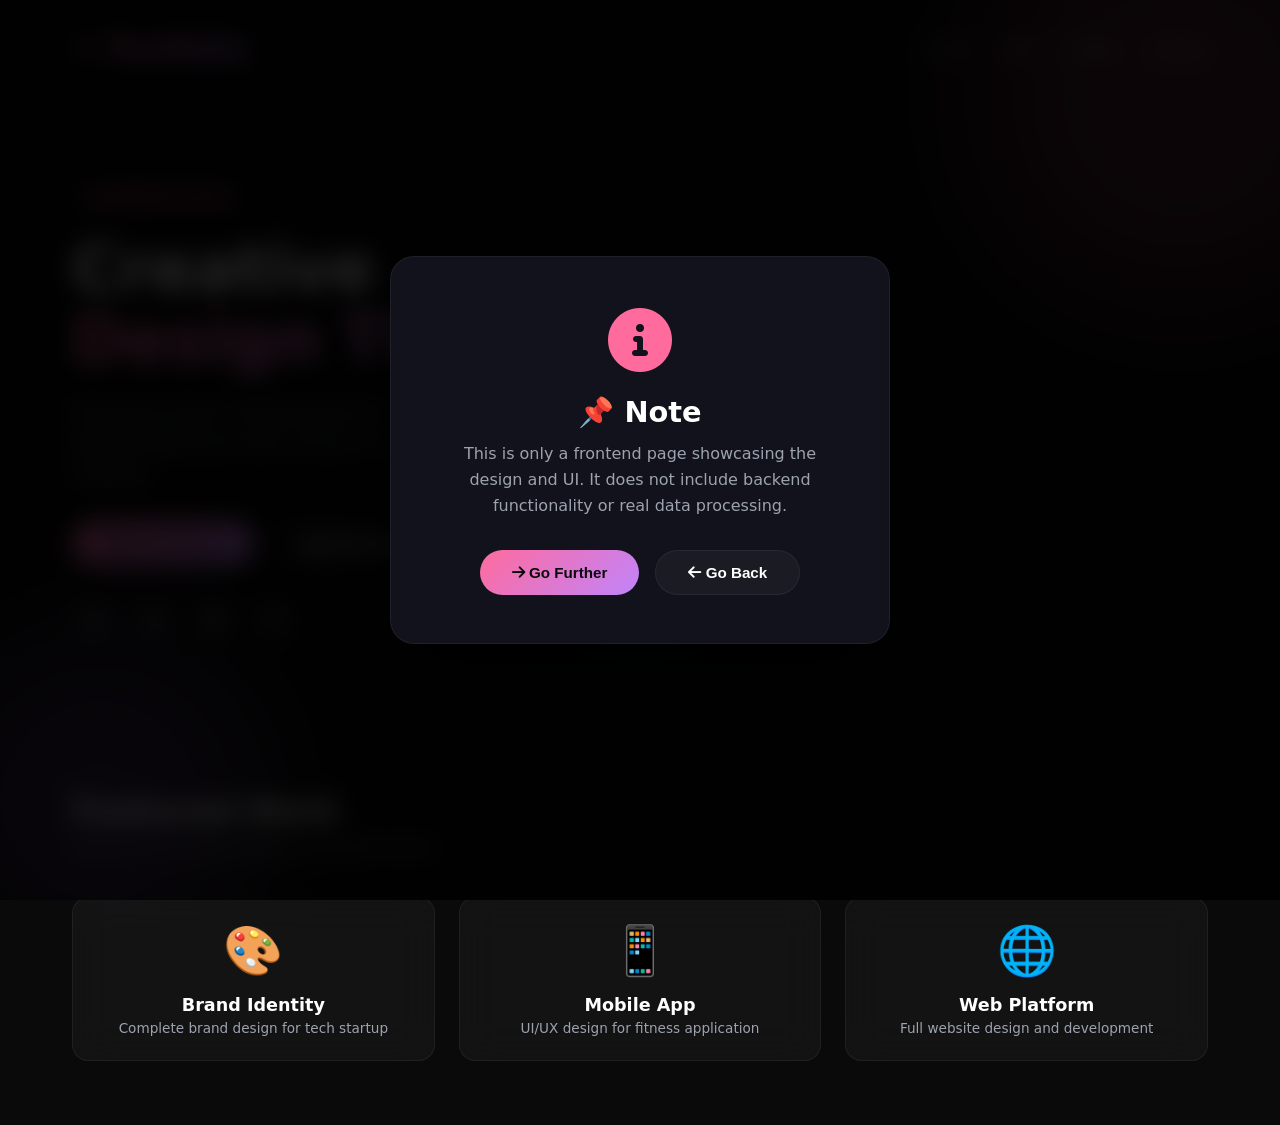
<file: Portfolio v2 Concept index.html>
<!DOCTYPE html>
<html lang="en">
<head>
  <meta charset="UTF-8">
  <meta name="viewport" content="width=device-width, initial-scale=1.0">
  <title>Portfolio v2 Concept</title>
  <link rel="stylesheet" href="./Portfolio v2 Concept style.css">
  <link rel="stylesheet" href="https://cdnjs.cloudflare.com/ajax/libs/font-awesome/6.0.0-beta3/css/all.min.css">
</head>
<body>
  <!-- Background Effects -->
  <div class="bg-effects">
    <div class="bg-circle"></div>
    <div class="bg-circle"></div>
    <div class="bg-circle"></div>
  </div>

  <!-- Modal -->
  <div class="modal-overlay" id="projectModal">
    <div class="modal-content">
      <div class="modal-icon">
        <i class="fas fa-info-circle"></i>
      </div>
      <h2>📌 Note</h2>
      <p>This is only a frontend page showcasing the design and UI. It does not include backend functionality or real data processing.</p>
      <div class="modal-buttons">
        <button class="modal-btn-primary" id="stayBtn">
          <i class="fas fa-arrow-right"></i> Go Further
        </button>
        <button class="modal-btn-secondary" id="goBackBtn">
          <i class="fas fa-arrow-left"></i> Go Back
        </button>
      </div>
    </div>
  </div>

  <div class="container">
    <!-- Header -->
    <header class="header">
      <a href="#" class="logo">✦ Portfolio</a>
      <ul class="nav-links">
        <li><a href="#">Home</a></li>
        <li><a href="#">Work</a></li>
        <li><a href="#">About</a></li>
        <li><a href="#">Contact</a></li>
      </ul>
    </header>

    <!-- Hero -->
    <section class="hero">
      <div class="hero-content">
        <span class="badge"><i class="fas fa-sparkles"></i> Available for work</span>
        <h1>
          Creative<br>
          <span class="gradient-text">Design Thinker</span>
        </h1>
        <p>Passionate about creating beautiful, functional digital experiences with a focus on aesthetics and usability.</p>
        <div class="hero-buttons">
          <button class="btn-primary"><i class="fas fa-rocket"></i> View Projects</button>
          <button class="btn-secondary"><i class="fas fa-download"></i> Download CV</button>
        </div>
        <div class="social-icons">
          <a href="#"><i class="fab fa-github"></i></a>
          <a href="#"><i class="fab fa-linkedin-in"></i></a>
          <a href="#"><i class="fab fa-twitter"></i></a>
          <a href="#"><i class="fab fa-dribbble"></i></a>
        </div>
      </div>
    </section>

    <!-- Featured Work -->
    <section class="featured">
      <div class="section-header">
        <h2>Featured Work</h2>
        <p>Some of my recent projects and experiments</p>
      </div>
      <div class="work-grid">
        <div class="work-card">
          <div class="work-icon">🎨</div>
          <h3>Brand Identity</h3>
          <p>Complete brand design for tech startup</p>
        </div>
        <div class="work-card">
          <div class="work-icon">📱</div>
          <h3>Mobile App</h3>
          <p>UI/UX design for fitness application</p>
        </div>
        <div class="work-card">
          <div class="work-icon">🌐</div>
          <h3>Web Platform</h3>
          <p>Full website design and development</p>
        </div>
      </div>
    </section>
  </div>
  <script>
    const modal = document.getElementById('projectModal');
    const stayBtn = document.getElementById('stayBtn');
    const goBackBtn = document.getElementById('goBackBtn');

    stayBtn.addEventListener('click', () => {
      modal.style.display = 'none';
    });

    goBackBtn.addEventListener('click', () => {
      window.location.href = 'index.html';
    });
  </script>
</body>
</html>
</file>
<file: Portfolio v2 Concept style.css>
* {
      margin: 0;
      padding: 0;
      box-sizing: border-box;
    }

    :root {
      --glass-bg: rgba(255, 255, 255, 0.04);
      --glass-border: rgba(255, 255, 255, 0.06);
      --glass-shadow: rgba(0, 0, 0, 0.4);
      --accent: #FF6B9D;
      --accent-secondary: #C084FC;
      --accent-tertiary: #60A5FA;
      --dark: #0a0a0a;
      --text: #FFFFFF;
      --text-muted: #9CA3AF;
    }

    body {
      font-family: 'Inter', system-ui, -apple-system, sans-serif;
      background: var(--dark);
      color: var(--text);
      min-height: 100vh;
      overflow-x: hidden;
    }

    /* Background Effects */
    .bg-effects {
      position: fixed;
      top: 0;
      left: 0;
      right: 0;
      bottom: 0;
      z-index: 0;
      overflow: hidden;
    }

    .bg-circle {
      position: absolute;
      border-radius: 50%;
      filter: blur(80px);
      opacity: 0.3;
    }

    .bg-circle:nth-child(1) {
      width: 400px;
      height: 400px;
      background: var(--accent);
      top: -100px;
      right: -100px;
      animation: floatBg 8s ease-in-out infinite;
    }

    .bg-circle:nth-child(2) {
      width: 300px;
      height: 300px;
      background: var(--accent-secondary);
      bottom: -50px;
      left: -50px;
      animation: floatBg 10s ease-in-out infinite reverse;
    }

    .bg-circle:nth-child(3) {
      width: 200px;
      height: 200px;
      background: var(--accent-tertiary);
      top: 50%;
      left: 50%;
      transform: translate(-50%, -50%);
      animation: floatBg 12s ease-in-out infinite;
    }

    @keyframes floatBg {
      0%, 100% { transform: translate(0, 0) scale(1); }
      50% { transform: translate(30px, -30px) scale(1.1); }
    }

    .container {
      max-width: 1200px;
      margin: 0 auto;
      padding: 0 2rem;
      position: relative;
      z-index: 1;
    }

    /* Glass Card */
    .glass-card {
      background: var(--glass-bg);
      backdrop-filter: blur(20px);
      -webkit-backdrop-filter: blur(20px);
      border: 1px solid var(--glass-border);
      border-radius: 24px;
      padding: 2.5rem;
      box-shadow: 0 20px 60px var(--glass-shadow);
      transition: all 0.4s;
    }

    .glass-card:hover {
      border-color: rgba(255, 255, 255, 0.1);
      transform: translateY(-4px);
    }

    /* Header */
    .header {
      padding: 2rem 0;
      display: flex;
      justify-content: space-between;
      align-items: center;
    }

    .logo {
      font-size: 1.8rem;
      font-weight: 800;
      background: linear-gradient(135deg, var(--accent), var(--accent-secondary));
      -webkit-background-clip: text;
      -webkit-text-fill-color: transparent;
      text-decoration: none;
    }

    .nav-links {
      display: flex;
      gap: 2rem;
      list-style: none;
    }

    .nav-links a {
      color: var(--text-muted);
      text-decoration: none;
      transition: color 0.3s;
      font-size: 0.95rem;
    }

    .nav-links a:hover {
      color: var(--text);
    }

    /* Hero */
    .hero {
      min-height: 70vh;
      display: flex;
      align-items: center;
      padding: 3rem 0;
    }

    .hero-content {
      max-width: 600px;
    }

    .hero-content .badge {
      display: inline-block;
      background: rgba(255, 107, 157, 0.12);
      color: var(--accent);
      padding: 0.3rem 1rem;
      border-radius: 50px;
      font-size: 0.75rem;
      font-weight: 600;
      letter-spacing: 0.5px;
      margin-bottom: 1.5rem;
      border: 1px solid rgba(255, 107, 157, 0.1);
    }

    .hero-content h1 {
      font-size: 4rem;
      font-weight: 800;
      line-height: 1.1;
      margin-bottom: 1.5rem;
    }

    .hero-content .gradient-text {
      background: linear-gradient(135deg, var(--accent), var(--accent-secondary), var(--accent-tertiary));
      -webkit-background-clip: text;
      -webkit-text-fill-color: transparent;
      background-size: 200% 200%;
      animation: gradientMove 4s ease-in-out infinite;
    }

    @keyframes gradientMove {
      0%, 100% { background-position: 0% 50%; }
      50% { background-position: 100% 50%; }
    }

    .hero-content p {
      color: var(--text-muted);
      font-size: 1.1rem;
      max-width: 450px;
      margin-bottom: 2rem;
      line-height: 1.7;
    }

    .hero-buttons {
      display: flex;
      gap: 1rem;
      flex-wrap: wrap;
    }

    .btn-primary {
      background: linear-gradient(135deg, var(--accent), var(--accent-secondary));
      color: var(--dark);
      padding: 0.8rem 2rem;
      border: none;
      border-radius: 50px;
      font-weight: 600;
      cursor: pointer;
      transition: all 0.3s;
      font-size: 0.95rem;
    }

    .btn-primary:hover {
      transform: translateY(-2px);
      box-shadow: 0 10px 30px rgba(255, 107, 157, 0.3);
    }

    .btn-secondary {
      background: var(--glass-bg);
      backdrop-filter: blur(10px);
      border: 1px solid var(--glass-border);
      color: var(--text);
      padding: 0.8rem 2rem;
      border-radius: 50px;
      font-weight: 600;
      cursor: pointer;
      transition: all 0.3s;
      font-size: 0.95rem;
    }

    .btn-secondary:hover {
      background: rgba(255, 255, 255, 0.06);
      transform: translateY(-2px);
    }

    /* Social Icons */
    .social-icons {
      display: flex;
      gap: 1rem;
      margin-top: 2rem;
    }

    .social-icons a {
      width: 44px;
      height: 44px;
      border-radius: 50%;
      background: var(--glass-bg);
      border: 1px solid var(--glass-border);
      display: flex;
      align-items: center;
      justify-content: center;
      color: var(--text-muted);
      transition: all 0.3s;
      text-decoration: none;
    }

    .social-icons a:hover {
      background: rgba(255, 107, 157, 0.1);
      border-color: var(--accent);
      color: var(--accent);
      transform: translateY(-2px);
    }

    /* Featured Work */
    .featured {
      padding: 4rem 0;
    }

    .section-header {
      margin-bottom: 2.5rem;
    }

    .section-header h2 {
      font-size: 2rem;
      font-weight: 700;
    }

    .section-header p {
      color: var(--text-muted);
      margin-top: 0.5rem;
    }

    .work-grid {
      display: grid;
      grid-template-columns: repeat(3, 1fr);
      gap: 1.5rem;
    }

    .work-card {
      background: var(--glass-bg);
      backdrop-filter: blur(20px);
      -webkit-backdrop-filter: blur(20px);
      border: 1px solid var(--glass-border);
      border-radius: 16px;
      padding: 1.5rem;
      text-align: center;
      transition: all 0.4s;
      cursor: pointer;
    }

    .work-card:hover {
      transform: translateY(-6px);
      border-color: rgba(255, 255, 255, 0.12);
      box-shadow: 0 20px 50px var(--glass-shadow);
    }

    .work-icon {
      font-size: 3rem;
      margin-bottom: 1rem;
    }

    .work-card h3 {
      font-size: 1.1rem;
      margin-bottom: 0.3rem;
    }

    .work-card p {
      color: var(--text-muted);
      font-size: 0.85rem;
    }

    /* Modal Overlay */
    .modal-overlay {
      position: fixed;
      top: 0;
      left: 0;
      right: 0;
      bottom: 0;
      background: rgba(0, 0, 0, 0.85);
      backdrop-filter: blur(12px);
      display: flex;
      align-items: center;
      justify-content: center;
      z-index: 9999;
      padding: 1rem;
      animation: fadeIn 0.3s ease;
    }

    @keyframes fadeIn {
      from { opacity: 0; transform: scale(0.95); }
      to { opacity: 1; transform: scale(1); }
    }

    .modal-content {
      background: rgba(20, 20, 30, 0.95);
      backdrop-filter: blur(20px);
      border: 1px solid var(--glass-border);
      border-radius: 24px;
      padding: 3rem;
      max-width: 500px;
      width: 100%;
      text-align: center;
      box-shadow: 0 30px 80px rgba(0, 0, 0, 0.6);
    }

    .modal-icon {
      font-size: 4rem;
      color: var(--accent);
      margin-bottom: 1rem;
    }

    .modal-content h2 {
      font-size: 1.8rem;
      font-weight: 700;
      margin-bottom: 0.75rem;
    }

    .modal-content p {
      color: var(--text-muted);
      margin-bottom: 2rem;
      line-height: 1.6;
    }

    .modal-buttons {
      display: flex;
      gap: 1rem;
      justify-content: center;
      flex-wrap: wrap;
    }

    .modal-btn-primary {
      background: linear-gradient(135deg, var(--accent), var(--accent-secondary));
      color: var(--dark);
      padding: 0.8rem 2rem;
      border: none;
      border-radius: 50px;
      font-weight: 600;
      cursor: pointer;
      transition: all 0.3s;
      font-size: 0.95rem;
      min-width: 140px;
    }

    .modal-btn-primary:hover {
      transform: translateY(-2px);
      box-shadow: 0 8px 25px rgba(255, 107, 157, 0.3);
    }

    .modal-btn-secondary {
      background: var(--glass-bg);
      color: var(--text);
      padding: 0.8rem 2rem;
      border: 1px solid var(--glass-border);
      border-radius: 50px;
      font-weight: 600;
      cursor: pointer;
      transition: all 0.3s;
      font-size: 0.95rem;
      min-width: 140px;
    }

    .modal-btn-secondary:hover {
      background: rgba(255, 255, 255, 0.06);
      transform: translateY(-2px);
    }

    /* Responsive */
    @media (max-width: 1024px) {
      .work-grid {
        grid-template-columns: repeat(2, 1fr);
      }

      .hero-content h1 {
        font-size: 3rem;
      }

      .modal-content {
        padding: 2rem 1.5rem;
      }
    }

    @media (max-width: 768px) {
      .header {
        flex-direction: column;
        gap: 1rem;
        text-align: center;
      }

      .nav-links {
        gap: 1.5rem;
        flex-wrap: wrap;
        justify-content: center;
      }

      .hero-content h1 {
        font-size: 2.5rem;
      }

      .work-grid {
        grid-template-columns: 1fr;
      }

      .glass-card {
        padding: 1.5rem;
      }

      .modal-content h2 {
        font-size: 1.4rem;
      }

      .modal-buttons {
        flex-direction: column;
        align-items: stretch;
      }

      .modal-btn-primary,
      .modal-btn-secondary {
        width: 100%;
        min-width: unset;
      }
    }

    @media (max-width: 480px) {
      .container {
        padding: 0 1rem;
      }

      .hero-content h1 {
        font-size: 2rem;
      }

      .modal-content {
        padding: 1.5rem 1rem;
      }
    }
</file>
